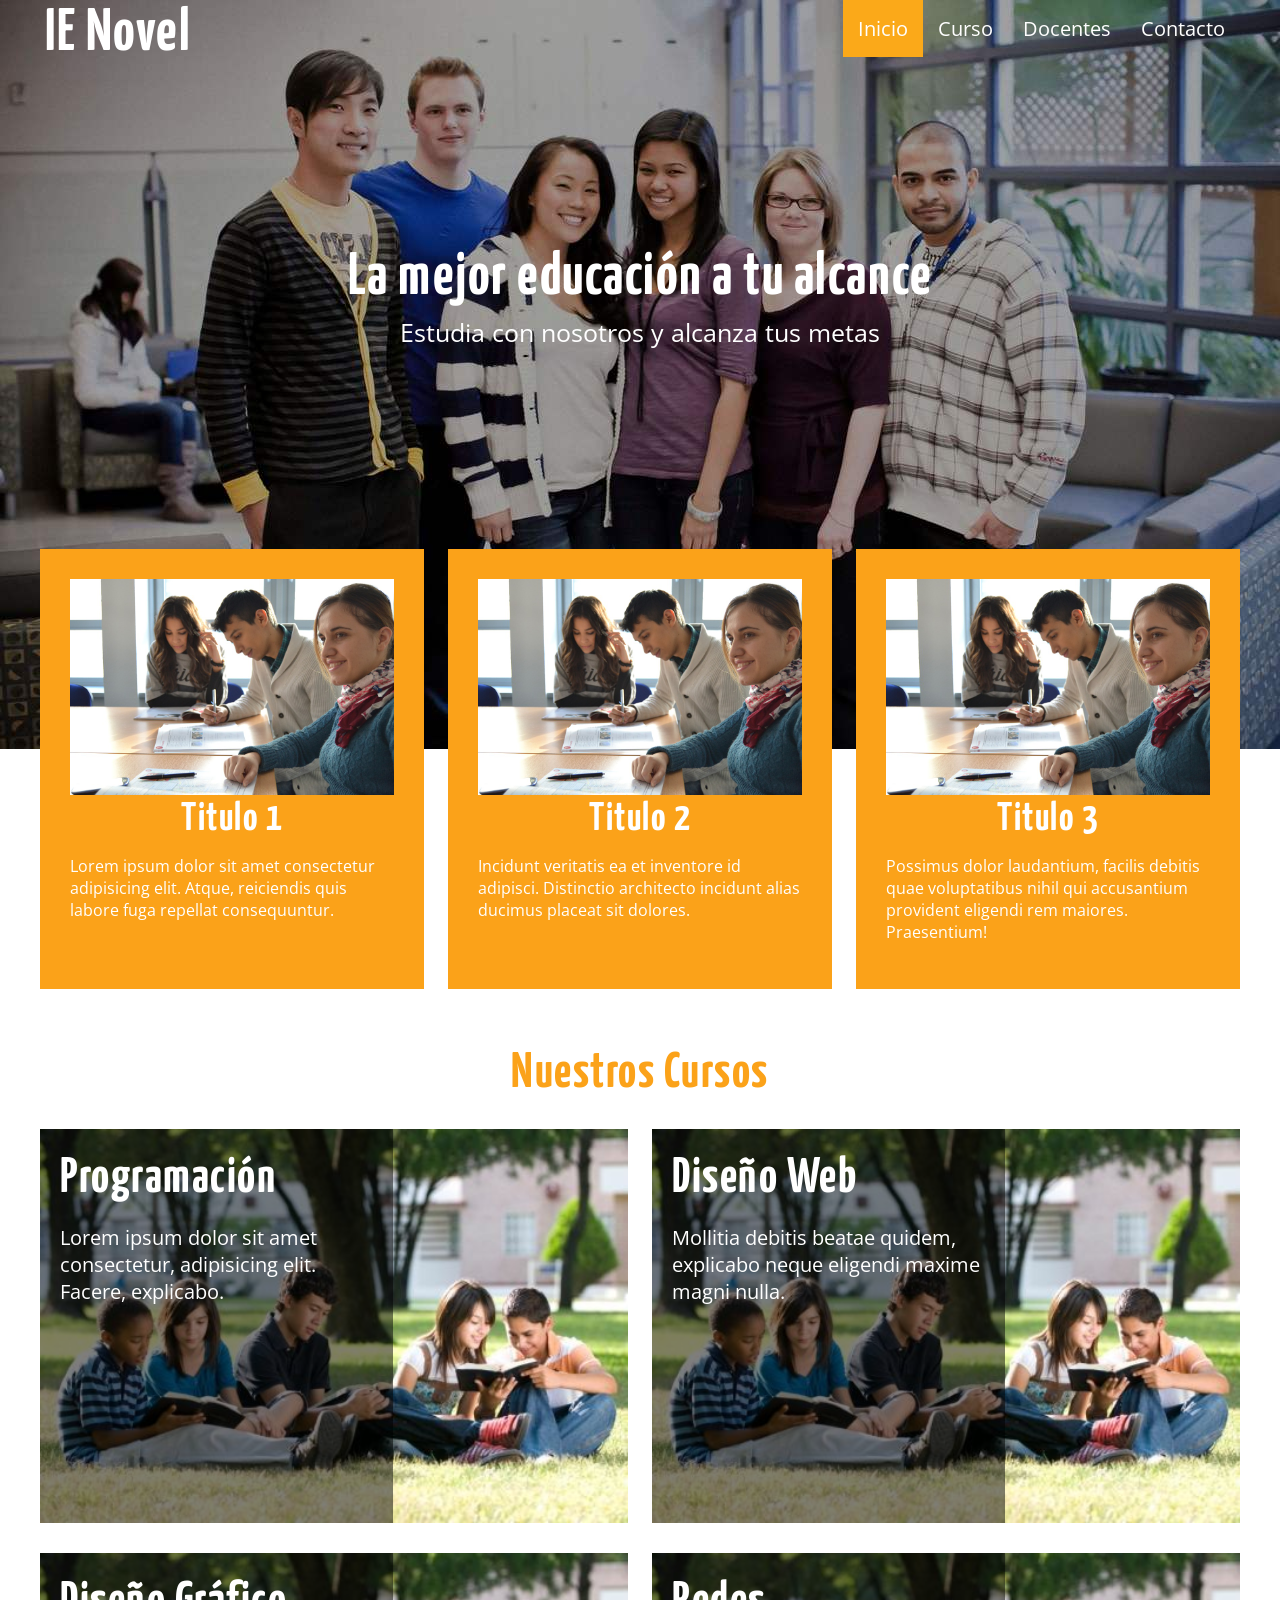
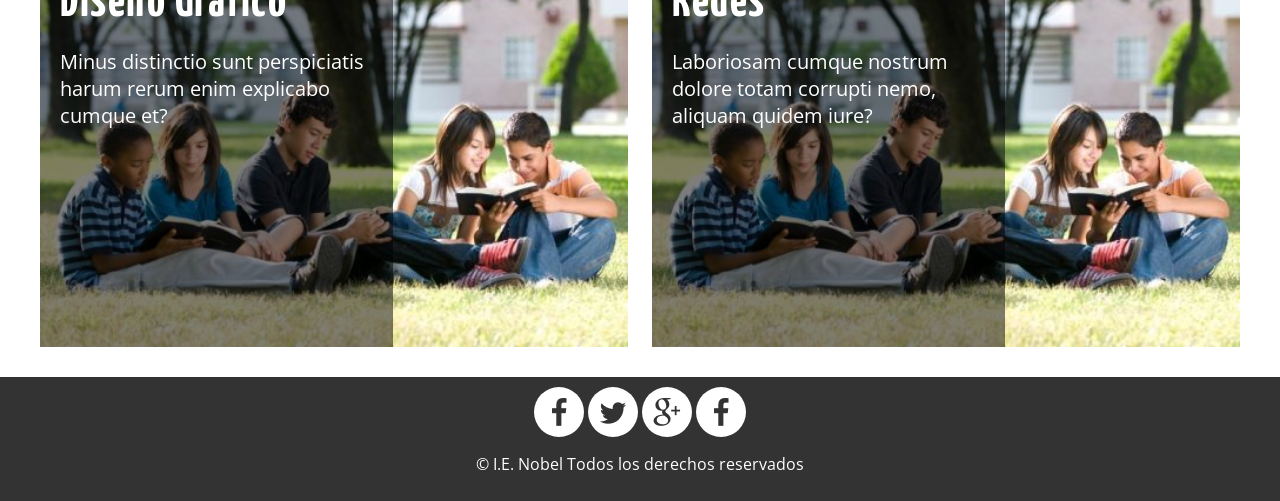
<file: index.html>
<!DOCTYPE html>
<html lang="en">
<head>
    <meta charset="UTF-8">
    <meta name="viewport" content="width=device-width, initial-scale=1.0">
    <meta http-equiv="X-UA-Compatible" content="ie=edge">
    <title>Document</title>
    <link rel="stylesheet" href="./css/estilos.css">
    <link rel="stylesheet" href="./vendors/fontastic/styles.css">
</head>
<body>
    <header class="header">
        <div class="contenedor">
            <h1 class="logo">IE Novel</h1>
            <span class="icon-bars" id="btn_bars"></span>
            <nav class="nav" id="nav">
                <ul class="menu">
                    <li class="menu_item"><a class="menu_link select" href="">Inicio</a></li>
                    <li class="menu_item"><a class="menu_link" href="">Curso</a></li>
                    <li class="menu_item"><a class="menu_link" href="">Docentes</a></li>
                    <li class="menu_item"><a class="menu_link" href="">Contacto</a></li>
                </ul>
            </nav>
        </div>
    </header>
    <div class="banner">
        <img src="./img/banner.jpg" alt="" class="banner_img">
        <div class="contenedor">
            <h2 class="banner_titulo">La mejor educación a tu alcance</h2>
            <p class="banner_txt">Estudia con nosotros y alcanza tus metas</p>
        </div>
    </div>

    <main class="main">
        <div class="contenedor">
            <section class="info">
                <article class="info_columna">
                    <img src="./img/img1.jpg" alt="" class="info_img">
                    <h2 class="info_titulo">Titulo 1</h2>
                    <p class="info_txt">Lorem ipsum dolor sit amet consectetur adipisicing elit. Atque, reiciendis quis labore fuga repellat consequuntur.</p>
                </article>
                <article class="info_columna">
                    <img src="./img/img1.jpg" alt="" class="info_img">
                    <h2 class="info_titulo">Titulo 2</h2>
                    <p class="info_txt">Incidunt veritatis ea et inventore id adipisci. Distinctio architecto incidunt alias ducimus placeat sit dolores.</p>
                </article>
                <article class="info_columna">
                    <img src="./img/img1.jpg" alt="" class="info_img">
                    <h2 class="info_titulo">Titulo 3</h2>
                    <p class="info_txt">Possimus dolor laudantium, facilis debitis quae voluptatibus nihil qui accusantium provident eligendi rem maiores. Praesentium!</p>
                </article>
            </section>  

            <section class="cursos">
                <h2 class="section_titulo">Nuestros Cursos</h2>
                <div class="cursos_columna">
                    <img src="./img/img2.jpg" alt="" class="cursos_img">
                    <div class="cursos_descripcion">
                        <h3 class="cursos_titulo">Programación</h3>
                        <p class="cursos_txt">Lorem ipsum dolor sit amet consectetur, adipisicing elit. Facere, explicabo.</p>
                    </div>
                </div>
                <div class="cursos_columna">
                    <img src="./img/img2.jpg" alt="" class="cursos_img">
                    <div class="cursos_descripcion">
                        <h3 class="cursos_titulo">Diseño Web</h3>
                        <p class="cursos_txt">Mollitia debitis beatae quidem, explicabo neque eligendi maxime magni nulla.</p>
                    </div>
                </div>
                <div class="cursos_columna">
                    <img src="./img/img2.jpg" alt="" class="cursos_img">
                    <div class="cursos_descripcion">
                        <h3 class="cursos_titulo">Diseño Gráfico</h3>
                        <p class="cursos_txt">Minus distinctio sunt perspiciatis harum rerum enim explicabo cumque et?</p>
                    </div>
                </div>
                <div class="cursos_columna">
                    <img src="./img/img2.jpg" alt="" class="cursos_img">
                    <div class="cursos_descripcion">
                        <h3 class="cursos_titulo">Redes</h3>
                        <p class="cursos_txt">Laboriosam cumque nostrum dolore totam corrupti nemo, aliquam quidem iure?</p>
                    </div>
                </div>
            </section>

        </div>
    </main>

    <footer class="footer">
        <div class="social">
            <a href="" class="icon-facebook"></a>
            <a href="" class="icon-twitter"></a>
            <a href="" class="icon-google-plus"></a>
            <a href="" class="icon-facebook"></a>
        </div>
        <p class="copy">&copy; I.E. Nobel Todos los derechos reservados</p>
    </footer>

    <script src="./js/menu.js"></script>
</body>
</html>
</file>
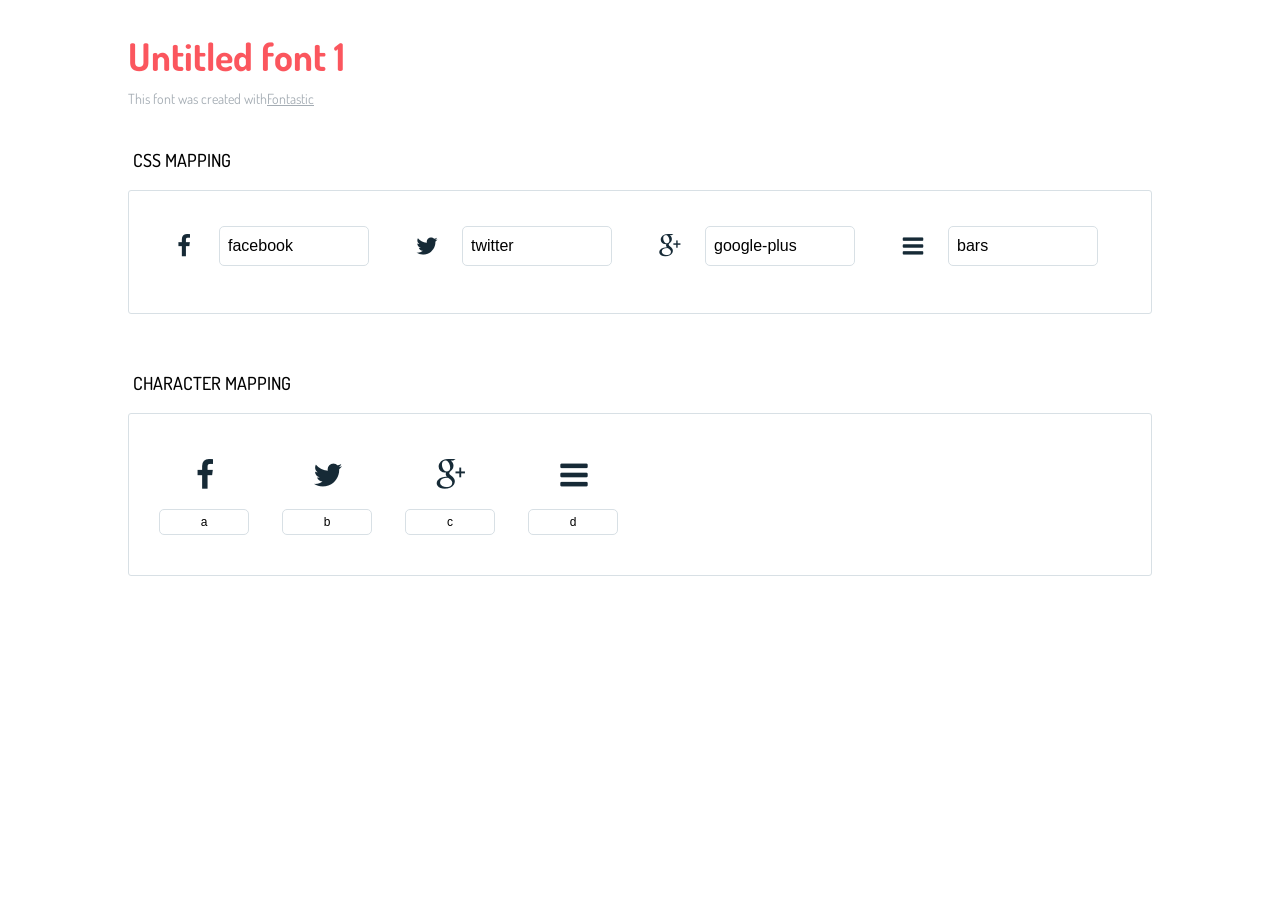
<file: vendors/fontastic/icons-reference.html>
<!DOCTYPE html>
<html lang="en">
  <head>
    <meta charset="utf-8">
    <meta http-equiv="X-UA-Compatible" content="IE=edge,chrome=1">
    <meta name="viewport" content="width=device-width,initial-scale=1">
    <title>Font Reference - Untitled font 1</title>
    <link href="http://fonts.googleapis.com/css?family=Dosis:400,500,700" rel="stylesheet" type="text/css">
    <link rel="stylesheet" href="styles.css">
    <style type="text/css">html,body,div,span,applet,object,iframe,h1,h2,h3,h4,h5,h6,p,blockquote,pre,a,abbr,acronym,address,big,cite,code,del,dfn,em,img,ins,kbd,q,s,samp,small,strike,strong,sub,sup,tt,var,dl,dt,dd,ol,ul,li,fieldset,form,label,legend,table,caption,tbody,tfoot,thead,tr,th,td{margin:0;padding:0;border:0;outline:0;font-weight:inherit;font-style:inherit;font-family:inherit;font-size:100%;vertical-align:baseline}body{line-height:1;color:#000;background:#fff}ol,ul{list-style:none}table{border-collapse:separate;border-spacing:0;vertical-align:middle}caption,th,td{text-align:left;font-weight:normal;vertical-align:middle}a img{border:none}*{-webkit-box-sizing:border-box;-moz-box-sizing:border-box;box-sizing:border-box}body{font-family:'Dosis','Tahoma',sans-serif}.container{margin:15px auto;width:80%}h1{margin:40px 0 20px;font-weight:700;font-size:38px;line-height:32px;color:#fb565e}h2{font-size:18px;padding:0 0 21px 5px;margin:45px 0 0 0;text-transform:uppercase;font-weight:500}.small{font-size:14px;color:#a5adb4;}.small a{color:#a5adb4;}.small a:hover{color:#fb565e}.glyphs.character-mapping{margin:0 0 20px 0;padding:20px 0 20px 30px;color:rgba(0,0,0,0.5);border:1px solid #d8e0e5;-webkit-border-radius:3px;border-radius:3px;}.glyphs.character-mapping li{margin:0 30px 20px 0;display:inline-block;width:90px}.glyphs.character-mapping .icon{margin:10px 0 10px 15px;padding:15px;position:relative;width:55px;height:55px;color:#162a36 !important;overflow:hidden;-webkit-border-radius:3px;border-radius:3px;font-size:32px;}.glyphs.character-mapping .icon svg{fill:#000}.glyphs.character-mapping input{margin:0;padding:5px 0;line-height:12px;font-size:12px;display:block;width:100%;border:1px solid #d8e0e5;-webkit-border-radius:5px;border-radius:5px;text-align:center;outline:0;}.glyphs.character-mapping input:focus{border:1px solid #fbde4a;-webkit-box-shadow:inset 0 0 3px #fbde4a;box-shadow:inset 0 0 3px #fbde4a}.glyphs.character-mapping input:hover{-webkit-box-shadow:inset 0 0 3px #fbde4a;box-shadow:inset 0 0 3px #fbde4a}.glyphs.css-mapping{margin:0 0 60px 0;padding:30px 0 20px 30px;color:rgba(0,0,0,0.5);border:1px solid #d8e0e5;-webkit-border-radius:3px;border-radius:3px;}.glyphs.css-mapping li{margin:0 30px 20px 0;padding:0;display:inline-block;overflow:hidden}.glyphs.css-mapping .icon{margin:0;margin-right:10px;padding:13px;height:50px;width:50px;color:#162a36 !important;overflow:hidden;float:left;font-size:24px}.glyphs.css-mapping input{margin:0;margin-top:5px;padding:8px;line-height:16px;font-size:16px;display:block;width:150px;height:40px;border:1px solid #d8e0e5;-webkit-border-radius:5px;border-radius:5px;background:#fff;outline:0;float:right;}.glyphs.css-mapping input:focus{border:1px solid #fbde4a;-webkit-box-shadow:inset 0 0 3px #fbde4a;box-shadow:inset 0 0 3px #fbde4a}.glyphs.css-mapping input:hover{-webkit-box-shadow:inset 0 0 3px #fbde4a;box-shadow:inset 0 0 3px #fbde4a}</style>
  </head>
  <body>
    <div class="container">
      <h1>Untitled font 1</h1>
      <p class="small">This font was created with<a href="http://fontastic.me/">Fontastic</a></p>
      <h2>CSS mapping</h2>
      <ul class="glyphs css-mapping">
        <li>
          <div class="icon icon-facebook"></div>
          <input type="text" readonly="readonly" value="facebook">
        </li>
        <li>
          <div class="icon icon-twitter"></div>
          <input type="text" readonly="readonly" value="twitter">
        </li>
        <li>
          <div class="icon icon-google-plus"></div>
          <input type="text" readonly="readonly" value="google-plus">
        </li>
        <li>
          <div class="icon icon-bars"></div>
          <input type="text" readonly="readonly" value="bars">
        </li>
      </ul>
      <h2>Character mapping</h2>
      <ul class="glyphs character-mapping">
        <li>
          <div data-icon="a" class="icon"></div>
          <input type="text" readonly="readonly" value="a">
        </li>
        <li>
          <div data-icon="b" class="icon"></div>
          <input type="text" readonly="readonly" value="b">
        </li>
        <li>
          <div data-icon="c" class="icon"></div>
          <input type="text" readonly="readonly" value="c">
        </li>
        <li>
          <div data-icon="d" class="icon"></div>
          <input type="text" readonly="readonly" value="d">
        </li>
      </ul>
    </div>
    <script>(function() {
  var glyphs, i, len, ref;

  ref = document.getElementsByClassName('glyphs');
  for (i = 0, len = ref.length; i < len; i++) {
    glyphs = ref[i];
    glyphs.addEventListener('click', function(event) {
      if (event.target.tagName === 'INPUT') {
        return event.target.select();
      }
    });
  }

}).call(this);

    </script>
  </body>
</html>
</file>
<file: css/estilos.css>
@import url('https://fonts.googleapis.com/css?family=Open+Sans|Yanone+Kaffeesatz');
h1, h2, h3, h4, h5{
    font-family: 'Yanone Kaffeesatz', sans-serif;
    letter-spacing: 1.5px;
}

body{
    font-family: 'Open Sans', sans-serif;
    margin: 0;
}

/* Para todos los elementos aplica la siguiente regla*/
*{
    box-sizing: border-box;
}

img{
    display: block;
    max-width: 100%;
    min-width: 100%;
}

.contenedor{
    margin: auto;
    width: 99%;

}

/*****
ESTILOS DEL HEADER
**/
.header{
    height: 60px;
}

.header .contenedor{
    display: flex;
    justify-content: space-between;
}

.icon-bars{
    display: block;
    width: 40px;
    height: 40px;
    font-size: 30px;
    background: #FBA219;
    text-align: center;
    line-height: 45px;
    border-radius: 5px;
    margin-left: auto;
    cursor: pointer; 
}

/*****
ESTILOS DEL MENU
**/

.nav{
    position: absolute;
    top: 60px;
    left: -100%;
    width: 100%;
    left: -100%;
    transition: all 0.4s;
}

.mostrar {
    left: 0;
  }

.menu{
    list-style: none;
    padding: 0;
    margin: 0;
}

.logo, .icon-bars{
    margin: 5px;
    color: #FFFFFF;
}

.menu_link, .select {
    display: block;
    padding: 15px;
    background: #FBA219;
    text-decoration: none;
    color: #FFFFFF;
}

.menu_link:hover, .select{
    background: white;
    color: #FBA219;
}

/*****
ESTILOS DEL BANNER
**/

.banner{
    margin-top: -60px;
    position: relative;
    z-index: -1000;
    margin-bottom: 20px;
}

.banner .contenedor{
    position: absolute;
    top: 50%;
    left: 50%;
    transform: translateX(-50%) translateY(-50%);
    width: 100%;
    color: #FFF;
    text-align: center;
}

.banner_txt{
    display: none;
}

/*****
ESTILOS DE INFO
**/

.info_columna{
    background: #FBA219;
    color: #FFF;
    padding: 15px;
    margin-bottom: 30px;
}

/*****
ESTILOS DE CURSOS
**/

.section_titulo{
    text-align: center;
    font-size: 40px;
    color: #FBA219;
}

.cursos_columna{
    position: relative;
    margin-bottom: 30px;
}

.cursos_descripcion{
    position: absolute;
    top: 0;
    left: 0;
    color: #FFF;
    background: rgba(0, 0, 0, 0.5);
    width: 60%;
    height: 100%;
    padding: 5px;
}

.cursos_titulo{
    font-size: 25px;
    margin: 5px 0;
}

.cursos_img{
    width: 100%;
}

/*****
ESTILOS DE FOOTER
**/

.footer{
    background: #333;
    color: #FFF;
    padding: 10px;
    text-align: center;
}

.footer .social [class^="icon-"]{
    display: inline-block;
    color: #333;
    text-decoration: none;
    font-size: 30px;
    padding: 10px;
    background: white;
    border-radius: 50%;
    width: 50px;
    height: 50px;
    line-height: 40px;
}

/*****
ESTILOS RESPONSIVE
**/

@media(min-width:480px){
    .logo{
        font-size: 40px;  
    }

    .banner_titulo{
        font-size: 30px;
        margin: 5px 0;
    }

    .banner_txt{
        display: block;
        font-size: 18px;
        margin: 7px 0;
    }

    .info, .cursos {
        display: flex;
        justify-content: space-between;
        margin-top: -90px;
    }

    .info_columna{
        width: 32%;
    }

    .info_titulo{
        font-size: 30px;
        margin: 5px 0;
    }

    .section_titulo{
        width: 100%;
    }

    .cursos{
        flex-wrap: wrap;
        margin-top: 0;
    }

    .cursos_columna{
        width: 49%;
    }

    .footer .social[class^="icon-"]{
        margin: 0 10px;
    } 
}

@media(min-width:1024px) { 

    .contenedor {
  
      width: 1000px;
  
    }
  
    .section_titulo {
  
      font-size: 50px;
  
      margin: 30px 0;
  
    }
  
    .nav {
  
      position: static;
  
      width: auto;
  
    }
  
    .menu {
  
      display: flex;
  
    }
  
    .icon-bars {
  
      display: none;
  
    }
  
    .menu_link {
  
      background: none;
  
      font-size: 20px;
  
    }
  
    .select {
  
      color: #fff;
  
      background: #FBA919;
  
    }
  
    .banner_titulo {
  
      font-size: 60px;
  
    }
  
    .banner_txt {
  
      font-size: 25px;
  
    }
  
    .info {
  
      margin-top: -120px;
  
    }
  
    .info_columna {
  
      padding: 30px;
  
    }
  
    .info_titulo {
  
      font-size: 40px;
  
      text-align: center;
  
    }
  
    .cursos_descripcion {
  
      padding: 20px;
  
    }
  
    .cursos_titulo {
  
      font-size: 50px;
  
    }
  
    .cursos_txt {
  
      font-size: 20px;
  
    }
  
  }
  
   
  
  @media(min-width:1280px) {
  
    .contenedor {
  
      width: 1200px;
  
    }
  
    .logo {
  
      font-size: 60px;
  
    }
  
    .banner .contenedor {
  
      top: 40%;
  
    }
  
    .info {
  
      margin-top: -220px;
  
    }
  
  img {
  
     margin: auto;
  
  }
  
  }
</file>
<file: vendors/fontastic/styles.css>
@charset "UTF-8";

@font-face {
  font-family: "untitled-font-1";
  src:url("fonts/untitled-font-1.eot");
  src:url("fonts/untitled-font-1.eot?#iefix") format("embedded-opentype"),
    url("fonts/untitled-font-1.woff") format("woff"),
    url("fonts/untitled-font-1.ttf") format("truetype"),
    url("fonts/untitled-font-1.svg#untitled-font-1") format("svg");
  font-weight: normal;
  font-style: normal;

}

[data-icon]:before {
  font-family: "untitled-font-1" !important;
  content: attr(data-icon);
  font-style: normal !important;
  font-weight: normal !important;
  font-variant: normal !important;
  text-transform: none !important;
  speak: none;
  line-height: 1;
  -webkit-font-smoothing: antialiased;
  -moz-osx-font-smoothing: grayscale;
}

[class^="icon-"]:before,
[class*=" icon-"]:before {
  font-family: "untitled-font-1" !important;
  font-style: normal !important;
  font-weight: normal !important;
  font-variant: normal !important;
  text-transform: none !important;
  speak: none;
  line-height: 1;
  -webkit-font-smoothing: antialiased;
  -moz-osx-font-smoothing: grayscale;
}

.icon-facebook:before {
  content: "\61";
}
.icon-twitter:before {
  content: "\62";
}
.icon-google-plus:before {
  content: "\63";
}
.icon-bars:before {
  content: "\64";
}
</file>
